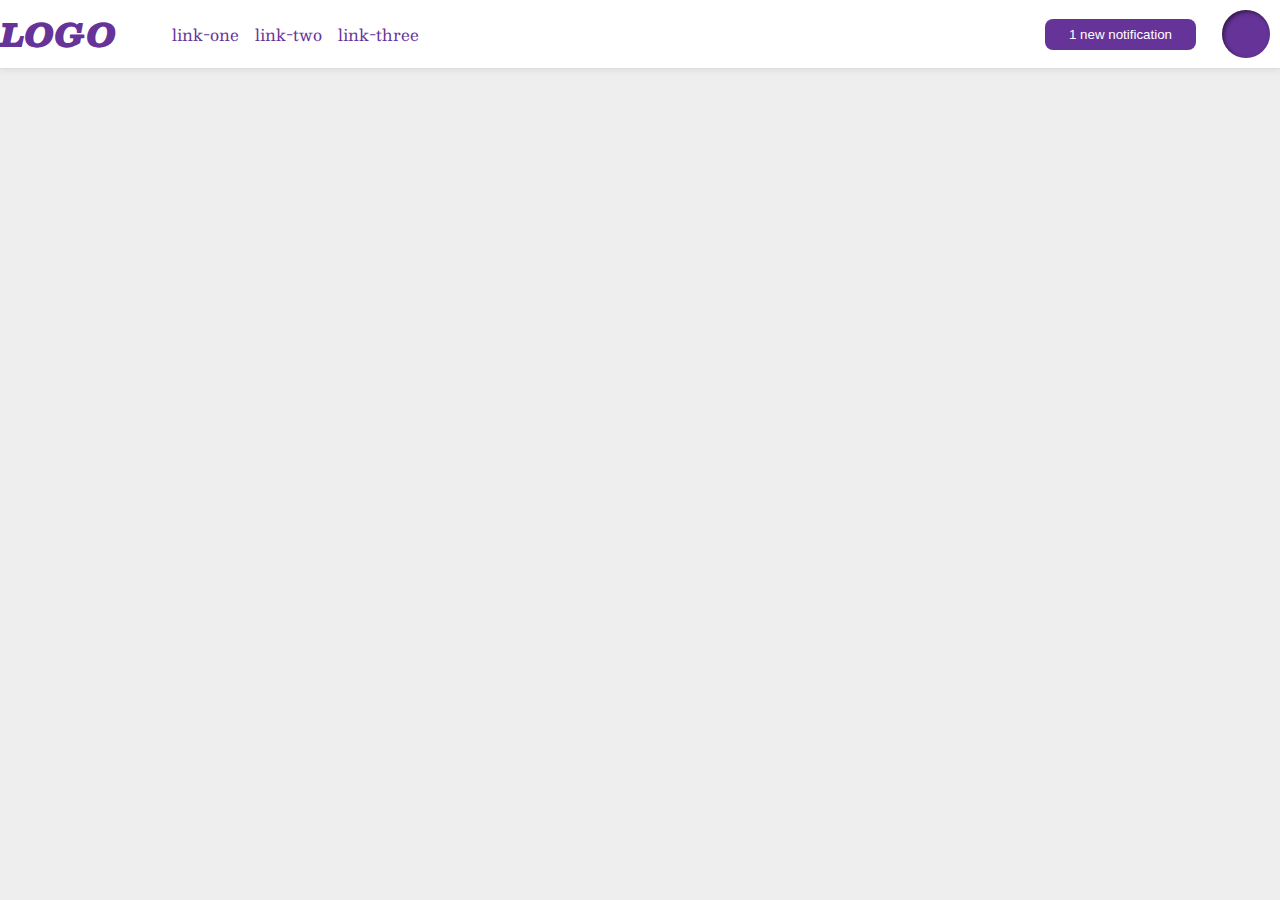
<file: foundations/flex/03-flex-header-2/index.html>
<!DOCTYPE html>
<html lang="en">
  <head>
    <meta charset="UTF-8">
    <meta http-equiv="X-UA-Compatible" content="IE=edge">
    <meta name="viewport" content="width=device-width, initial-scale=1.0">
    <title>Flex Header 2</title>
    <link rel="stylesheet" href="style.css">
  </head>
  <body>
    <div class="header">
      <div class="left-container">
      <div class="logo">
        LOGO
      </div>
      <ul class="links">
        <li><a href="https://google.com">link-one</a></li>
        <li><a href="https://google.com">link-two</a></li>
        <li><a href="https://google.com">link-three</a></li>
      </ul>
      </div>
      <div class="right-container">
      <button class="notifications">
        1 new notification
      </button>
      <div class="profile-image"></div>
      </div>
    </div>
  </body>
</html>
</file>
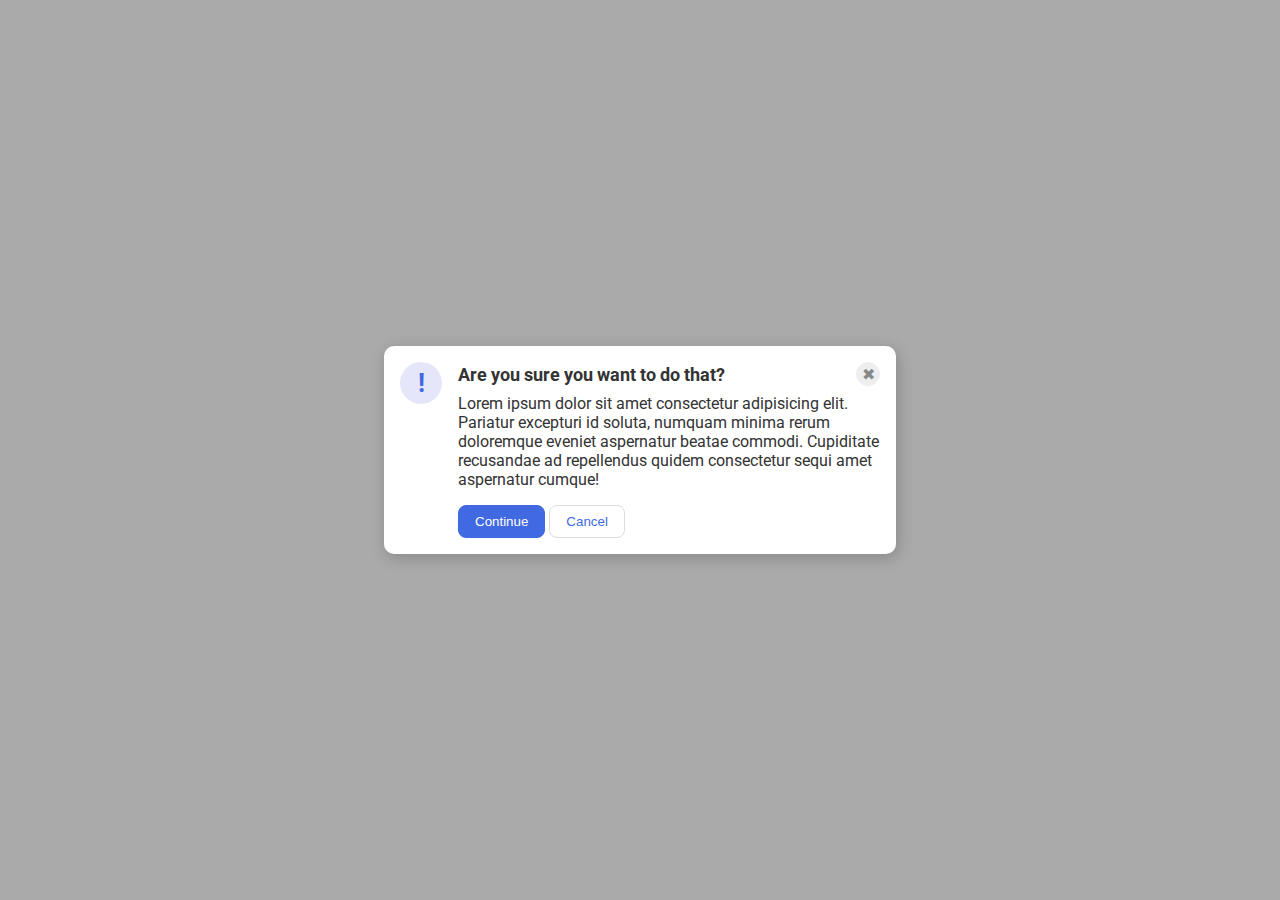
<file: foundations/flex/05-flex-modal/index.html>
<!DOCTYPE html>
<html lang="en">
  <head>
    <meta charset="UTF-8">
    <meta http-equiv="X-UA-Compatible" content="IE=edge">
    <meta name="viewport" content="width=device-width, initial-scale=1.0">
    <link rel="stylesheet" href="style.css">
    <title>Modal</title>
  </head>
  
 <body>
  <div class="modal">
    <div class="icon">!</div>
    <div class="container">
      <div class="header">Are you sure you want to do that?
        <button class="close-button">✖</button>
      </div>
      <div class="text">Lorem ipsum dolor sit amet consectetur adipisicing elit. Pariatur excepturi id soluta, numquam minima rerum doloremque eveniet aspernatur beatae commodi. Cupiditate recusandae ad repellendus quidem consectetur sequi amet aspernatur cumque!</div>
        <button class="continue">Continue</button>
        <button class="cancel">Cancel</button>
    </div>
  </div>
 </body>
</html>
</file>
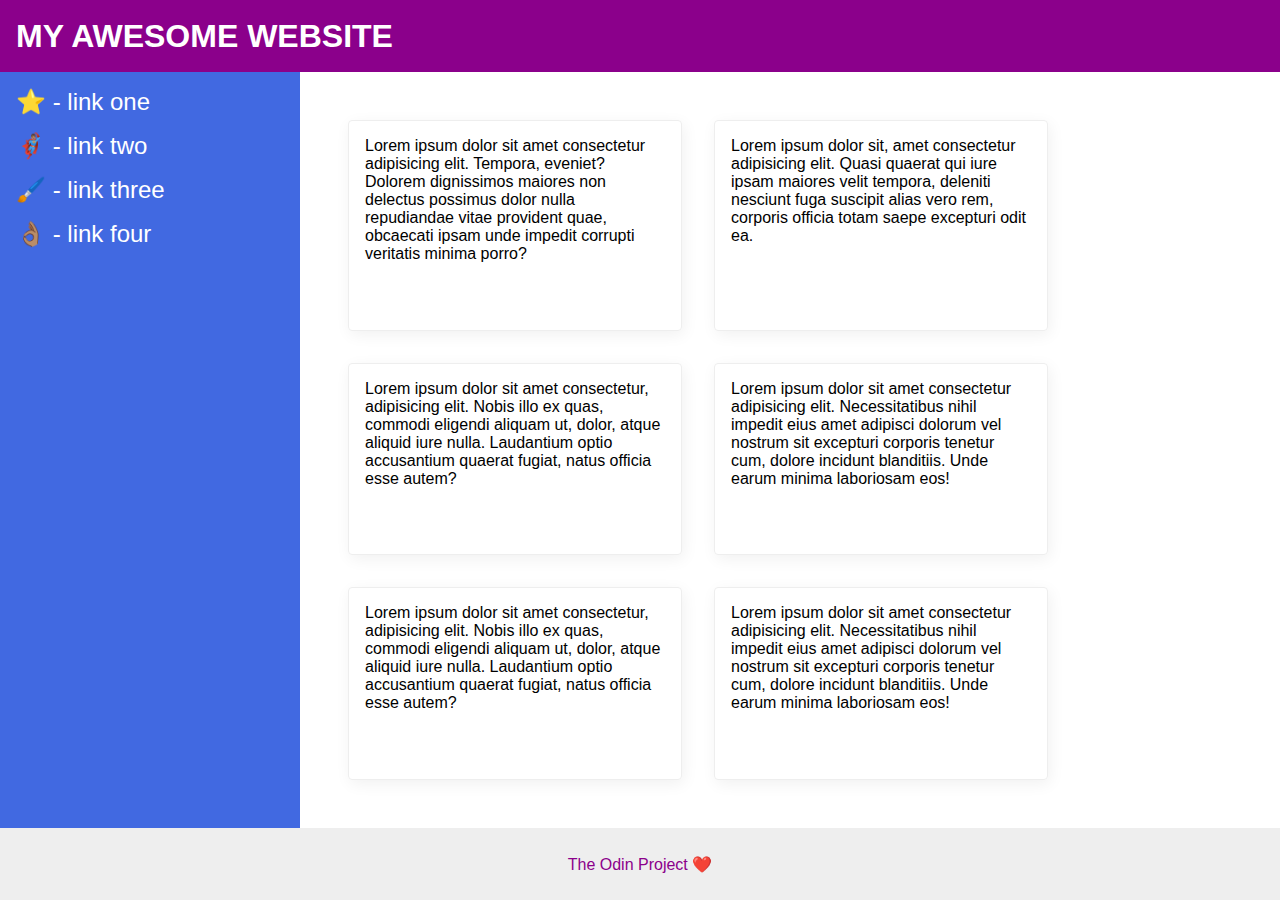
<file: foundations/flex/07-flex-layout-2/index.html>
<!DOCTYPE html>
<html lang="en">
  <head>
    <meta charset="UTF-8">
    <meta http-equiv="X-UA-Compatible" content="IE=edge">
    <meta name="viewport" content="width=device-width, initial-scale=1.0">
    <title>The Holy Grail</title>
    <link rel="stylesheet" href="style.css">
  </head>
  <body>
    <div class="header">
      MY AWESOME WEBSITE
    </div>
    <div class="body"> 
    <div class="sidebar">
      <ul>
        <li><a href="#">⭐ - link one</a></li>
        <li><a href="#">🦸🏽‍♂️ - link two</a></li>
        <li><a href="#">🖌️ - link three</a></li>
        <li><a href="#">👌🏽 - link four</a></li>
      </ul>
    </div>
   <div class="container"> 
    <div class="card">Lorem ipsum dolor sit amet consectetur adipisicing elit. Tempora, eveniet? Dolorem dignissimos maiores non delectus possimus dolor nulla repudiandae vitae provident quae, obcaecati ipsam unde impedit corrupti veritatis minima porro?</div>
    <div class="card">Lorem ipsum dolor sit, amet consectetur adipisicing elit. Quasi quaerat qui iure ipsam maiores velit tempora, deleniti nesciunt fuga suscipit alias vero rem, corporis officia totam saepe excepturi odit ea.</div>
    <div class="card">Lorem ipsum dolor sit amet consectetur, adipisicing elit. Nobis illo ex quas, commodi eligendi aliquam ut, dolor, atque aliquid iure nulla. Laudantium optio accusantium quaerat fugiat, natus officia esse autem?</div>
    <div class="card">Lorem ipsum dolor sit amet consectetur adipisicing elit. Necessitatibus nihil impedit eius amet adipisci dolorum vel nostrum sit excepturi corporis tenetur cum, dolore incidunt blanditiis. Unde earum minima laboriosam eos!</div>
    <div class="card">Lorem ipsum dolor sit amet consectetur, adipisicing elit. Nobis illo ex quas, commodi eligendi aliquam ut, dolor, atque aliquid iure nulla. Laudantium optio accusantium quaerat fugiat, natus officia esse autem?</div>
    <div class="card">Lorem ipsum dolor sit amet consectetur adipisicing elit. Necessitatibus nihil impedit eius amet adipisci dolorum vel nostrum sit excepturi corporis tenetur cum, dolore incidunt blanditiis. Unde earum minima laboriosam eos!</div>
   </div>
  </div> 
    <div class="footer">
      The Odin Project ❤️
    </div>
  </body>
</html>
</file>
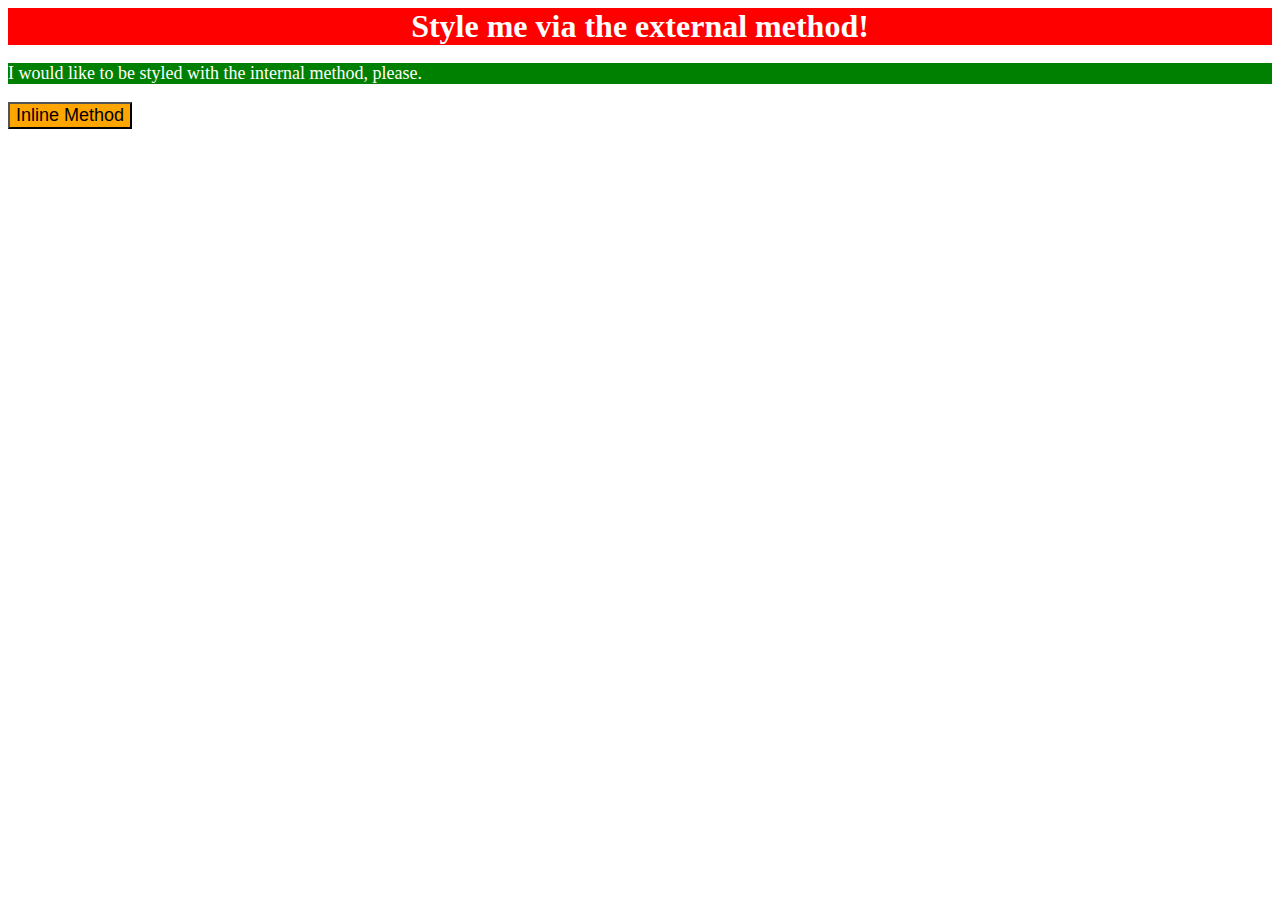
<file: foundations/intro-to-css/01-css-methods/index.html>
<!DOCTYPE html>
<html lang="en">
  <head>
    <link rel="stylesheet" href="style.css">

    <style>
      p {
        background-color: green;
        color: white;
        font-size: 18px;
      }

    </style>
    <meta charset="UTF-8">
    <meta http-equiv="X-UA-Compatible" content="IE=edge">
    <meta name="viewport" content="width=device-width, initial-scale=1.0">
    <title>Methods for Adding CSS</title>
  </head>
  <body>
    <div>Style me via the external method!</div>
    <p>I would like to be styled with the internal method, please.</p>
    <button style="background-color: orange; font-size: 18px;">Inline Method</button>
  </body>
</html>
</file>
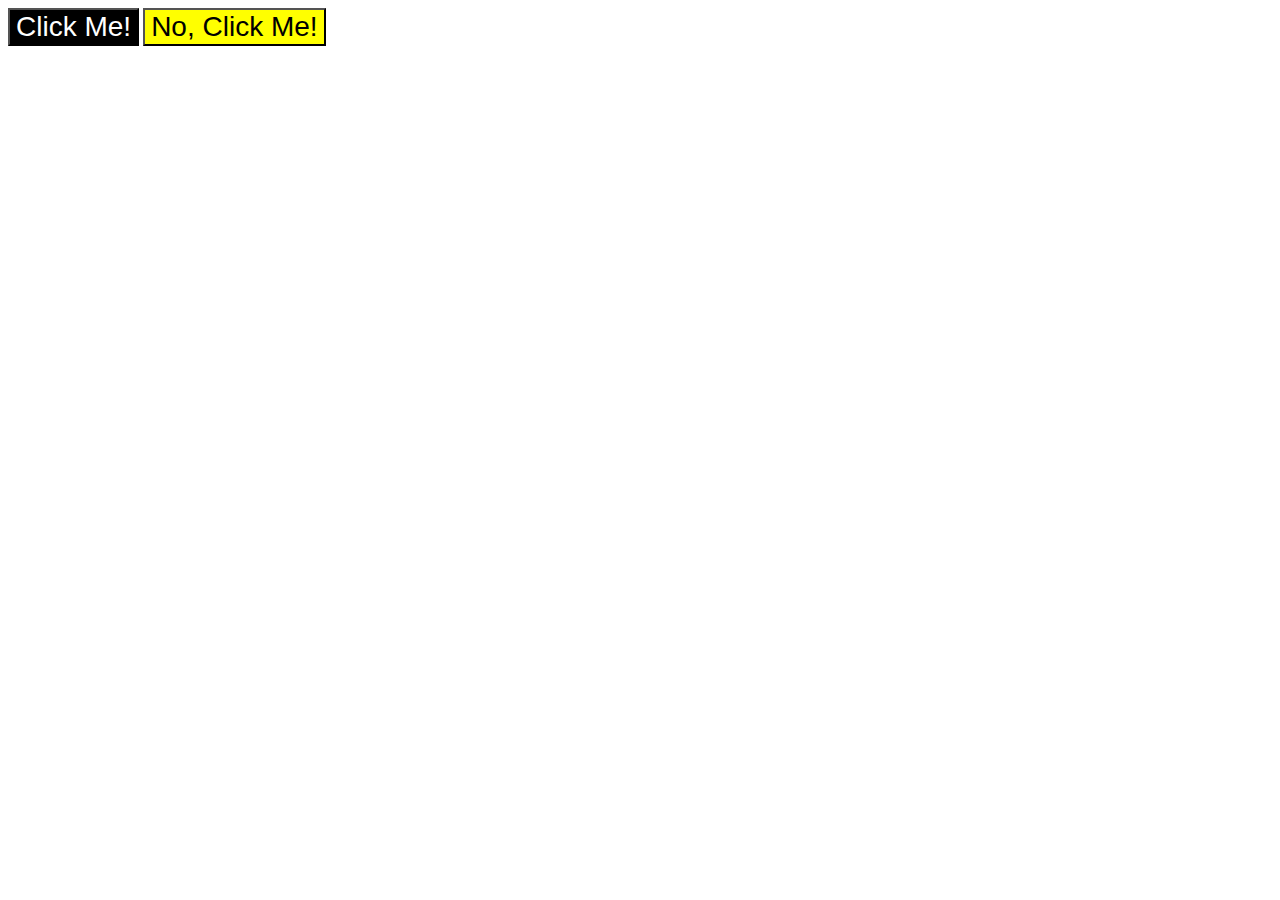
<file: foundations/intro-to-css/03-grouping-selectors/index.html>
<!DOCTYPE html>
<html lang="en">
  <head>
    <link rel="stylesheet" href="style.css">
    <meta charset="UTF-8">
    <meta http-equiv="X-UA-Compatible" content="IE=edge">
    <meta name="viewport" content="width=device-width, initial-scale=1.0">
    <title>Grouping Selectors</title>
    <link rel="stylesheet" href="style.css">
  </head>
  <body>
    <button class="plain">Click Me!</button>
    <button class="cool">No, Click Me!</button>
  </body>
</html>
</file>
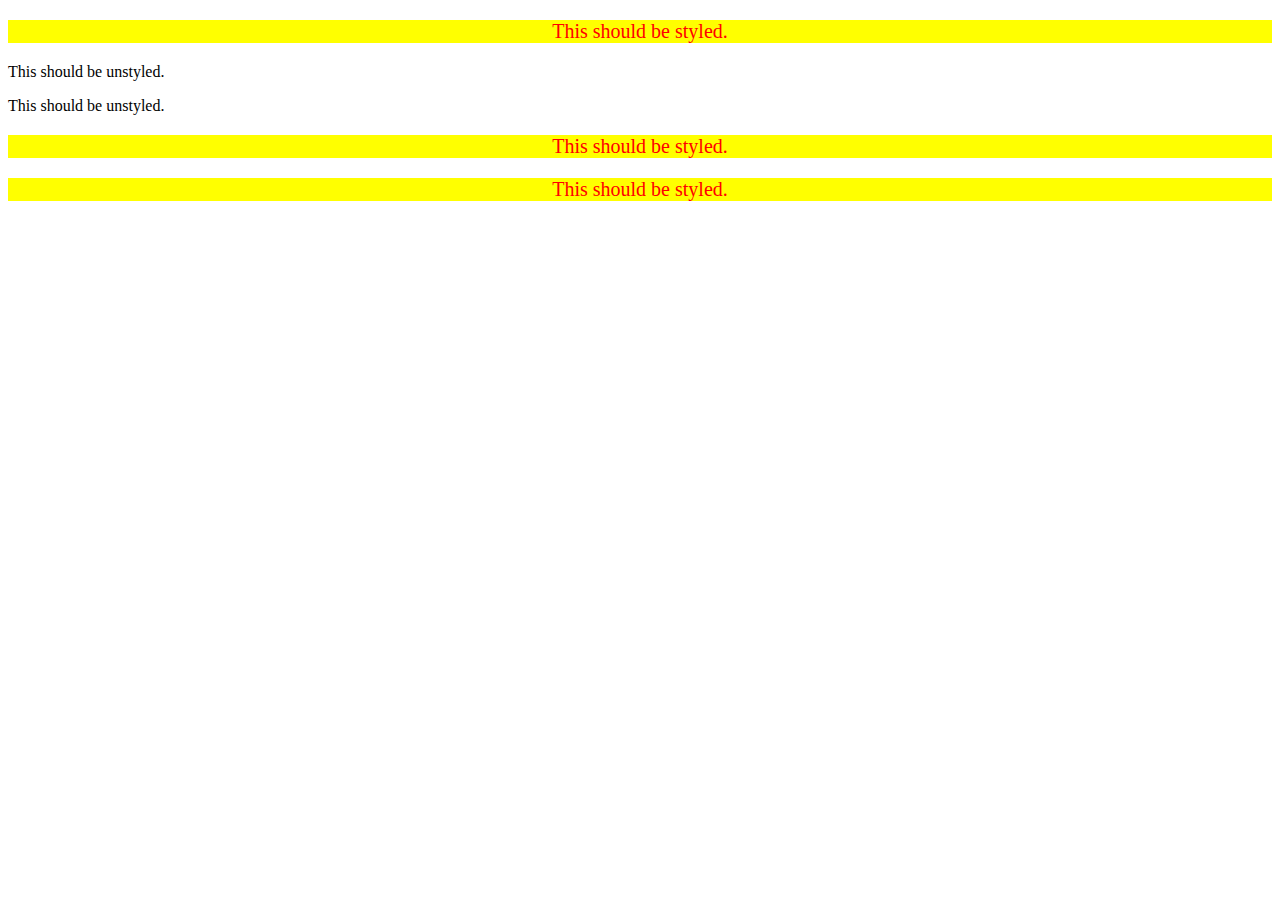
<file: foundations/intro-to-css/05-descendant-combinator/index.html>
<!DOCTYPE html>
<html lang="en">
  <head>
    <link rel="stylesheet" href="style.css">
    <meta charset="UTF-8">
    <meta http-equiv="X-UA-Compatible" content="IE=edge">
    <meta name="viewport" content="width=device-width, initial-scale=1.0">
    <title>Descendant Combinator</title>
    <link rel="stylesheet" href="style.css">
  </head>
  <body>
    <div class="container">
      <p class="text">This should be styled.</p>
    </div>
    <p class="text">This should be unstyled.</p>
    <p class="text">This should be unstyled.</p>
    <div class="container">
      <p class="text">This should be styled.</p>
      <p class="text">This should be styled.</p>
    </div>
  </body>
</html>
</file>
<file: foundations/flex/03-flex-header-2/style.css>
/* this is some magical font-importing.  
you'll learn about it later. */
@import url('https://fonts.googleapis.com/css2?family=Besley:ital,wght@0,400;1,900&display=swap');

body {
  margin: 0;
  background: #eee;
  font-family: Besley, serif;
}

.header {
  background: white;
  border-bottom: 1px solid #ddd;
  box-shadow: 0 0 8px rgba(0,0,0,.1);
  display: flex;
  justify-content: space-between;
}

.profile-image {
  background: rebeccapurple;
  box-shadow: inset 2px 2px 4px rgba(0,0,0,.5);
  border-radius: 50%;
  width: 48px;
  height: 48px;
  margin: 10px;
}

.logo {
  color: rebeccapurple;
  font-size: 32px;
  font-weight: 900;
  font-style: italic;
}

button {
  border: none;
  border-radius: 8px;
  background: rebeccapurple;
  color: white;
  padding: 8px 24px;
}

a {
  /* this removes the line under our links */
  text-decoration: none;
  color: rebeccapurple;
}

ul {
  list-style-type: none;
  display: flex;
  gap: 16px;
}

.right-container, 
.left-container {
  display: flex;
  align-items: center;
  gap: 16px;
}
</file>
<file: foundations/flex/05-flex-modal/style.css>
@import url('https://fonts.googleapis.com/css2?family=Roboto:wght@400;700&display=swap');

html, body {
  height: 100%;
}

body {
  font-family: Roboto, sans-serif;
  margin: 0;
  background: #aaa;
  color: #333;
  /* I'll give you this one for free lol */
  display: flex;
  align-items: center;
  justify-content: center;
}

.modal {
  background: white;
  width: 480px;
  border-radius: 10px;
  box-shadow: 2px 4px 16px rgba(0,0,0,.2);
  display: flex;
  gap: 16px;
  padding: 16px;
}

.icon {
  color: royalblue;
  font-size: 26px;
  font-weight: 700;
  background: lavender;
  width: 42px;
  height: 42px;
  border-radius: 50%;
  display: flex;
  align-items: center;
  justify-content: center;
  flex-shrink: 0;
}

.close-button {
  background: #eee;
  border-radius: 50%;
  color: #888;
  font-weight: 400;
  font-size: 16px;
  height: 24px;
  width: 24px;
  display: flex;
  align-items: center;
  justify-content: center;
  border: 1px solid #eee;
  padding: 0;
}

button {
  cursor: pointer;
  padding: 8px 16px;
  border-radius: 8px;
}

button.continue {
  background: royalblue;
  border: 1px solid royalblue;
  color: white;
}

button.cancel {
  background: white;
  border: 1px solid #ddd;
  color: royalblue;
}

.header {
  display: flex;
  align-items: center;
  justify-content: space-between;
  font-size: 18px;
  font-weight: 700;
  margin-bottom: 8px;
}

.text {
  margin-bottom: 16px;
}
</file>
<file: foundations/flex/07-flex-layout-2/style.css>
body {
  font-family: -apple-system, BlinkMacSystemFont, 'Segoe UI', Roboto, Oxygen, Ubuntu, Cantarell, 'Open Sans', 'Helvetica Neue', sans-serif;
  margin: 0;
  min-height: 100vh;
  display: flex;
  flex-direction: column;
}

.header {
  height: 72px;
  background: darkmagenta;
  color: white;
  font-size: 32px;
  font-weight: 900;
  padding: 0 16px;
  display: flex;
  align-items: center;
}

.body {
  flex: 1;
  display: flex;
}

.footer {
  height: 72px;
  background: #eee;
  color: darkmagenta;
  display: flex;
  justify-content: center;
  align-items: center;
}

.sidebar {
  width: 300px;
  background: royalblue;
  box-sizing: border-box;
  padding: 16px;
  flex-shrink: 0;
}

ul {
margin: 0;
padding: 0;
list-style-type: none;
}

li {
  margin-bottom: 16px;
}

a {
  text-decoration: none;
  color: white;
  font-size: 24px;
}

.container {
  padding: 48px;
  display: flex;
  flex-wrap: wrap;
  gap: 32px;
}

.card {
  border: 1px solid #eee;
  box-shadow: 2px 4px 16px rgba(0,0,0,.06);
  border-radius: 4px;
  padding: 16px;
  width: 300px;
}
</file>
<file: foundations/intro-to-css/01-css-methods/style.css>
/*style.css*/
div {
    background-color: red;
    color: white;
    font-size: 32px;
    text-align: center;
    font-weight: 700;
}
</file>
<file: foundations/intro-to-css/03-grouping-selectors/style.css>
/*style.css*/
.plain {
    background-color: black;
    color: white;
}

.cool {
    background-color: yellow;
}

.plain,
.cool
 {
    font-size: 28px;
    font-family: Helvetica, "Times New Roman", ;
}
</file>
<file: foundations/intro-to-css/05-descendant-combinator/style.css>
/* style.css*/
.container .text {
    background-color: yellow;
    color: red;
    font-size: 20px;
    text-align: center;
}
</file>
